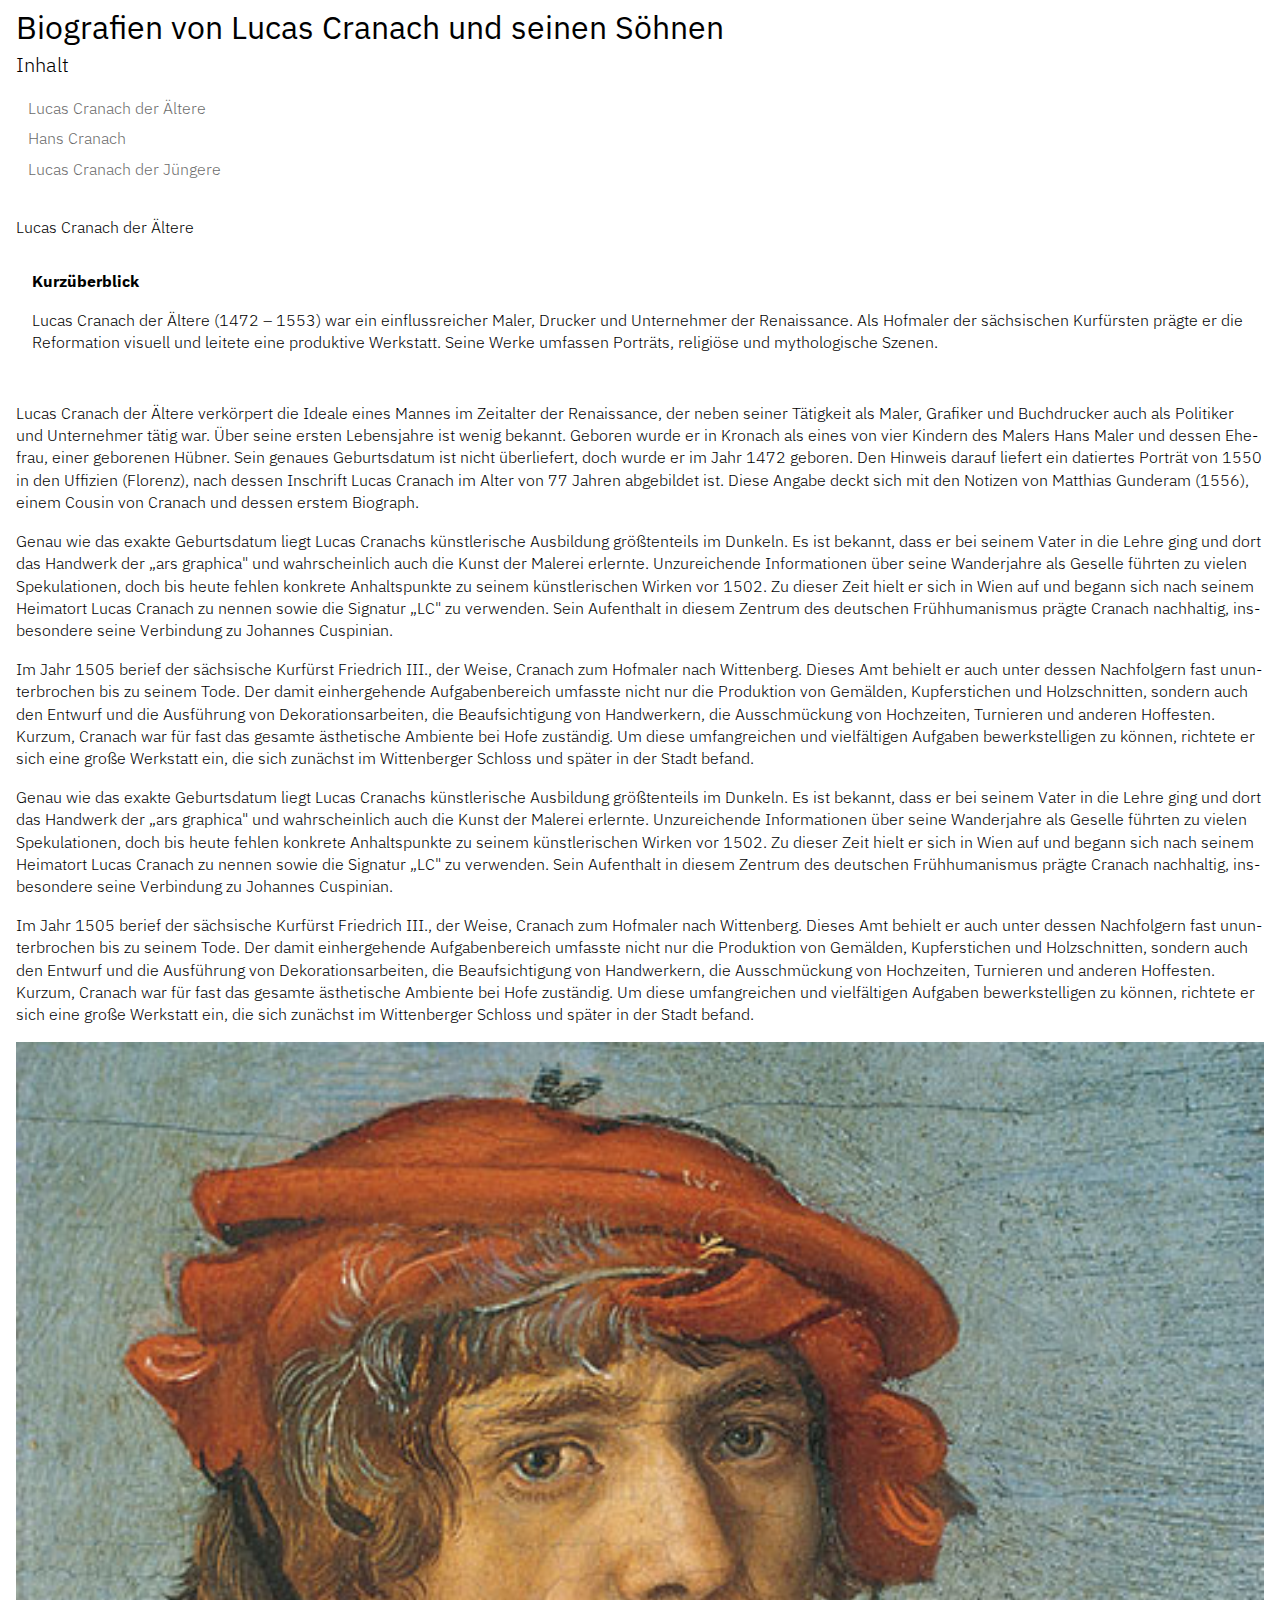
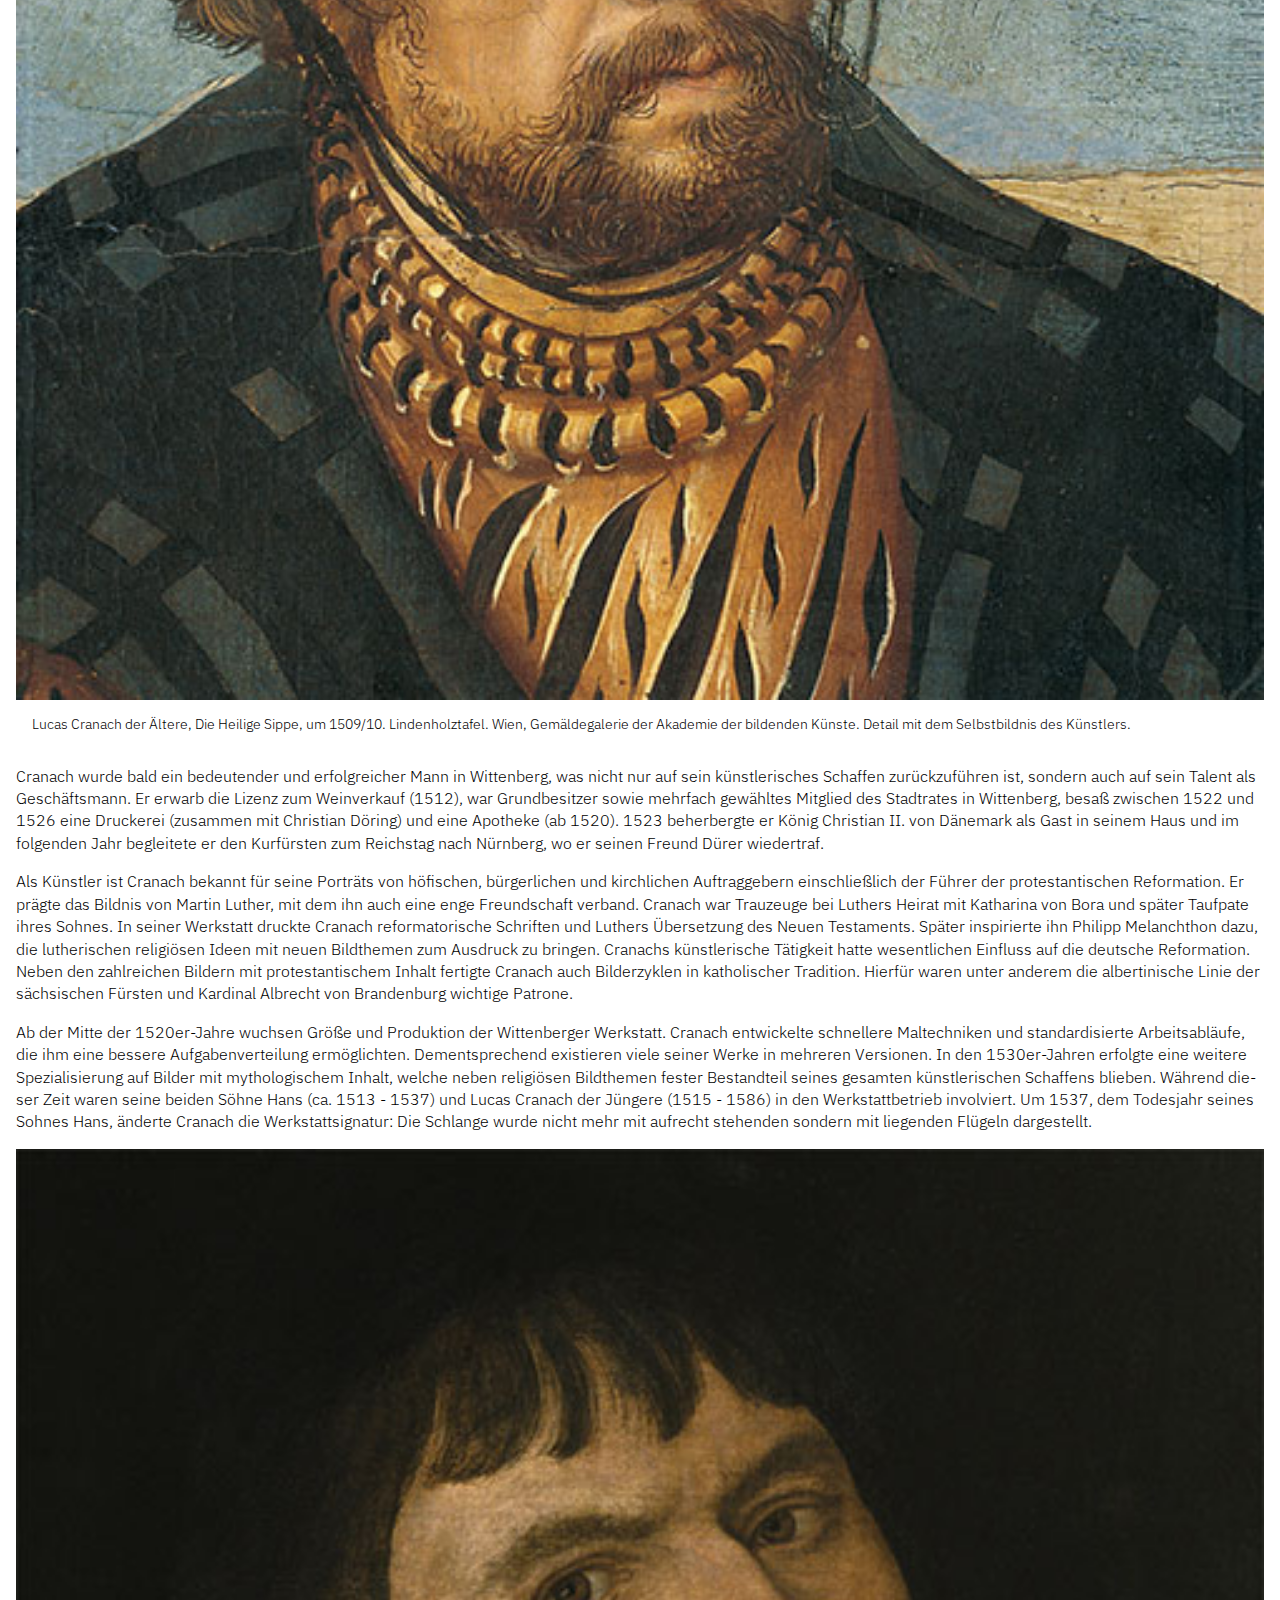
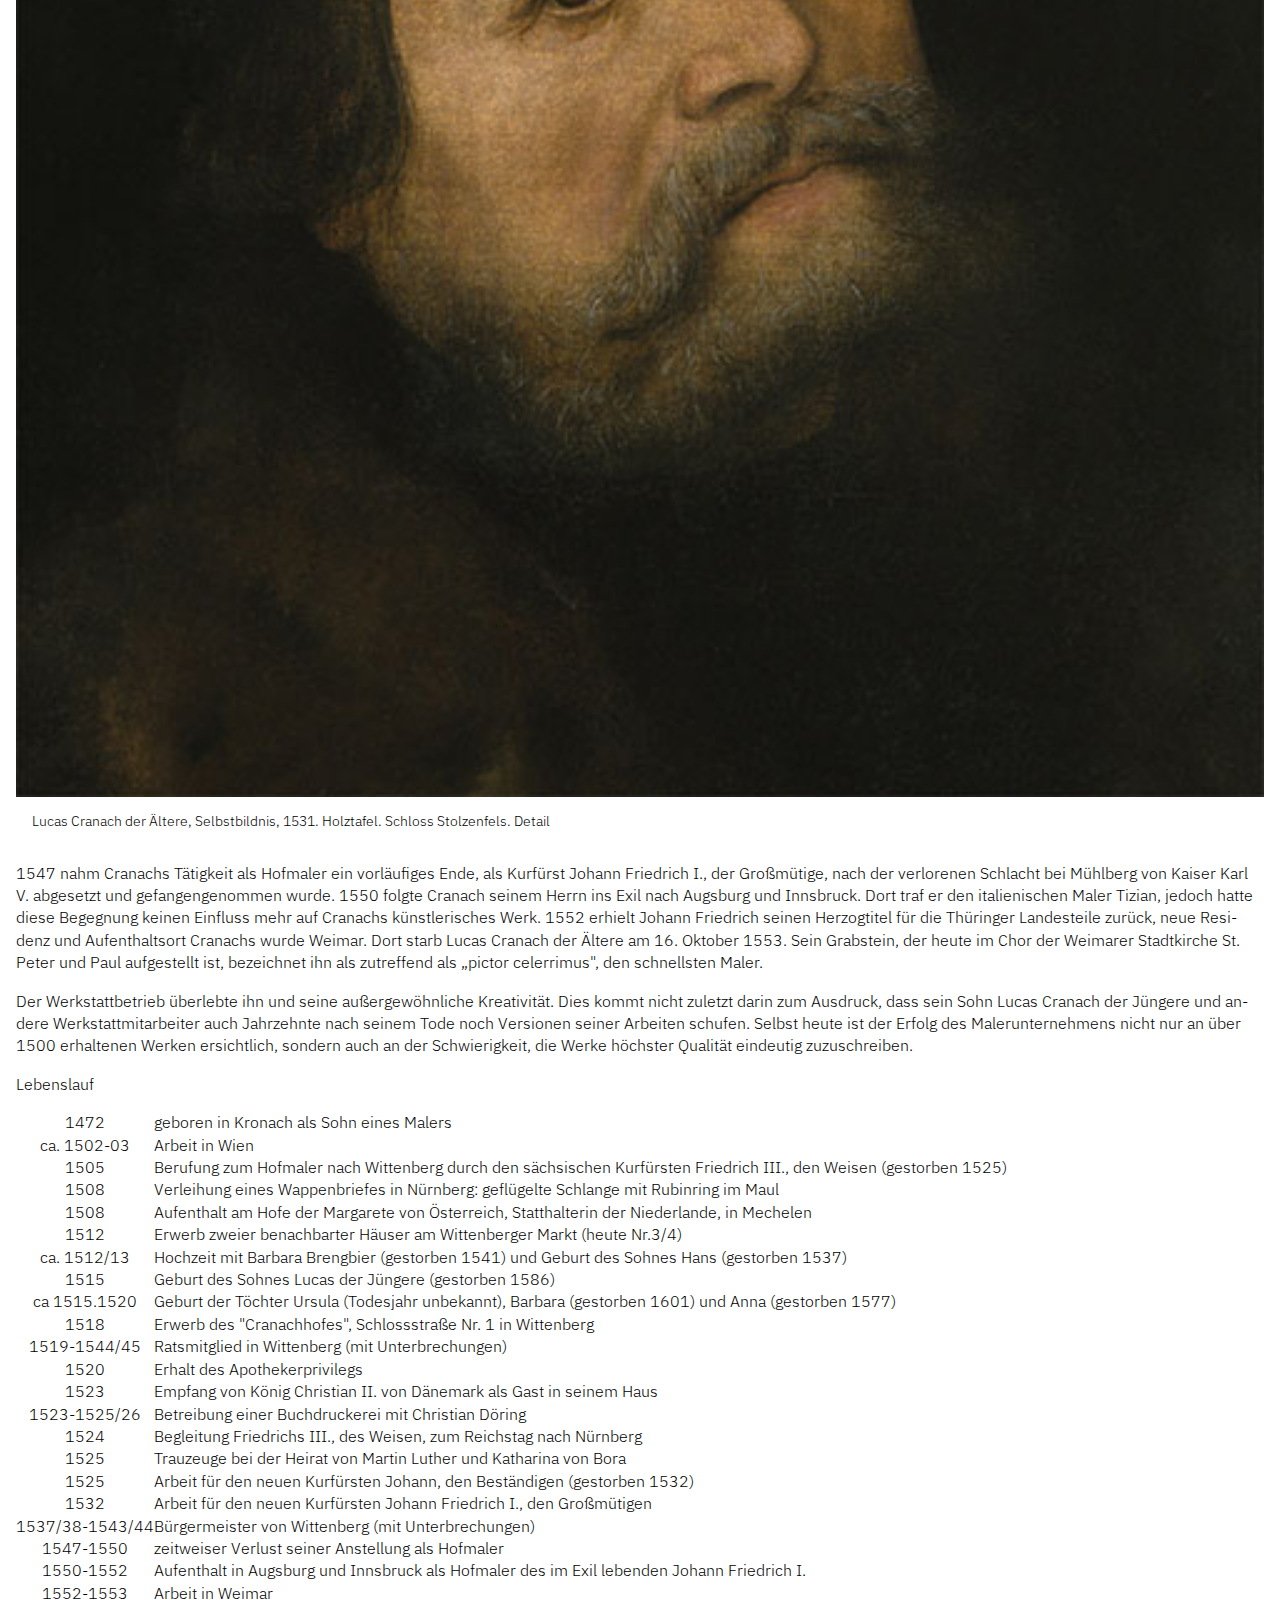
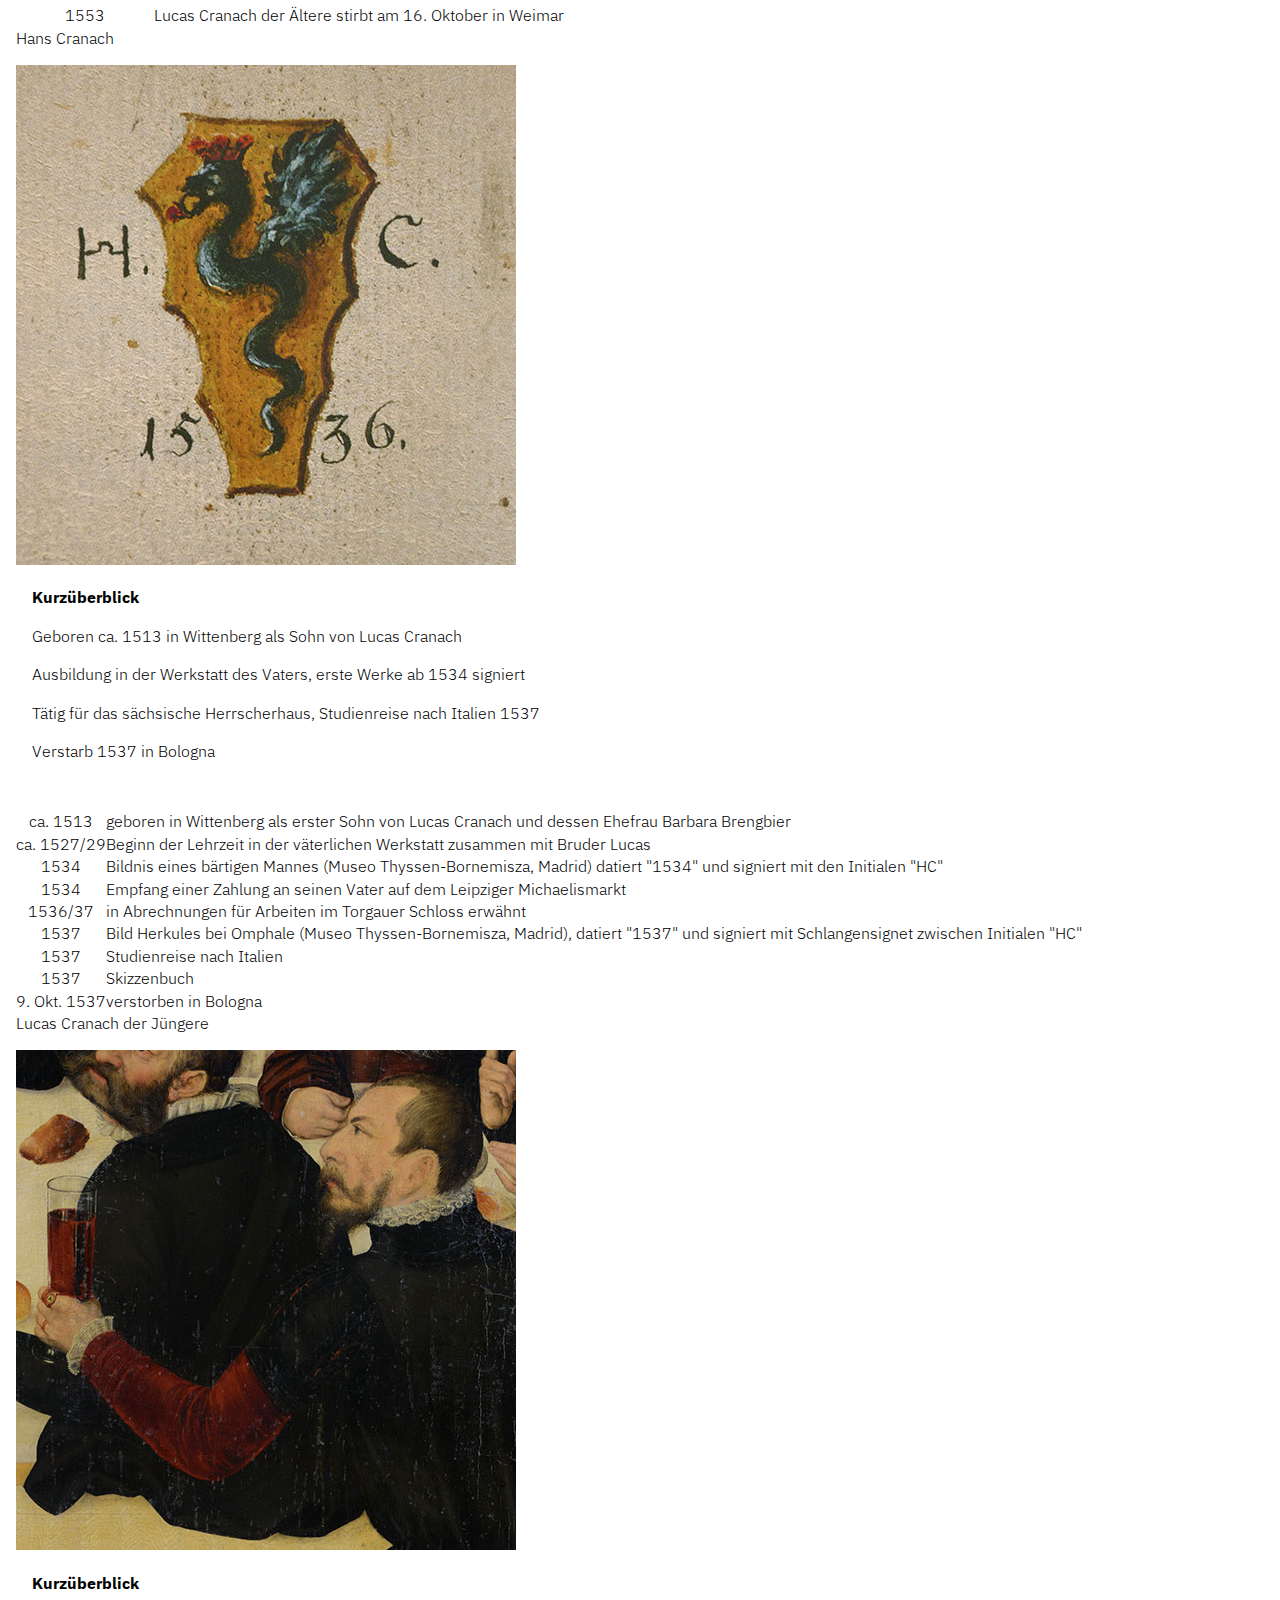
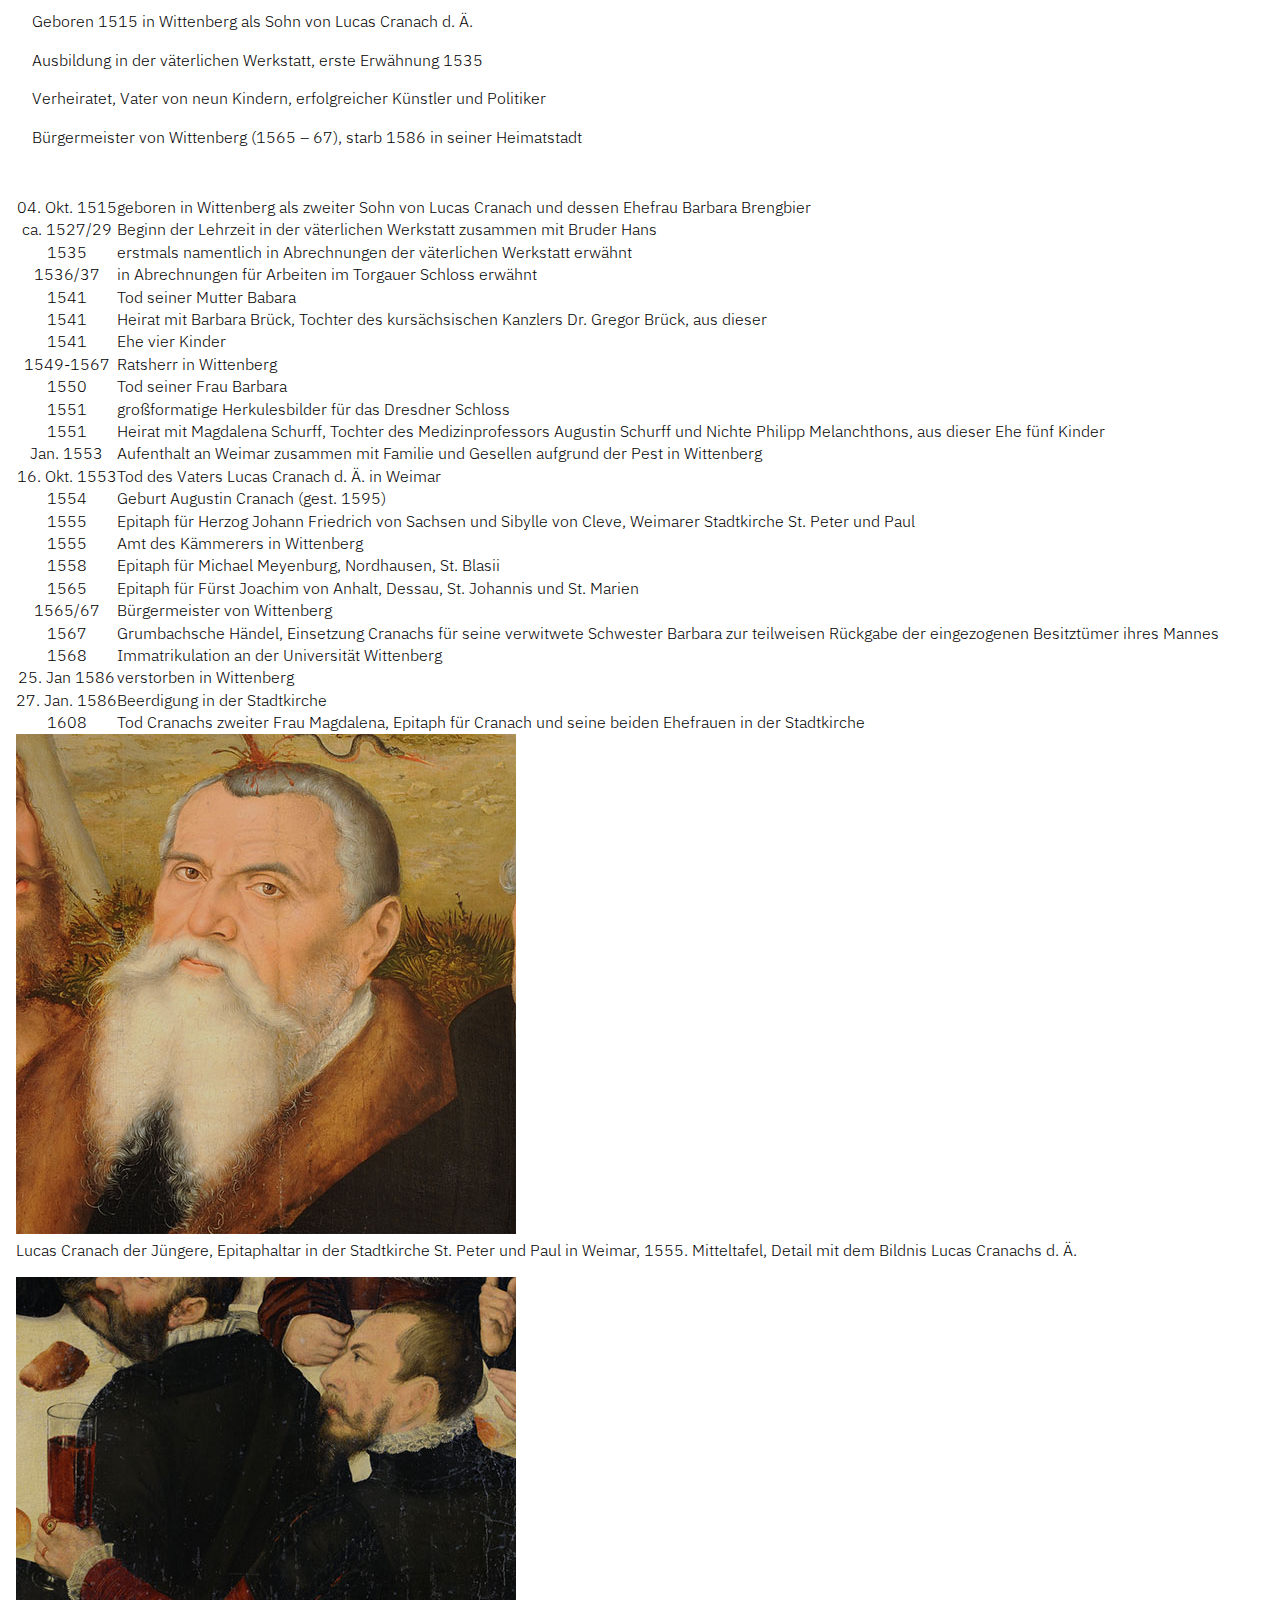
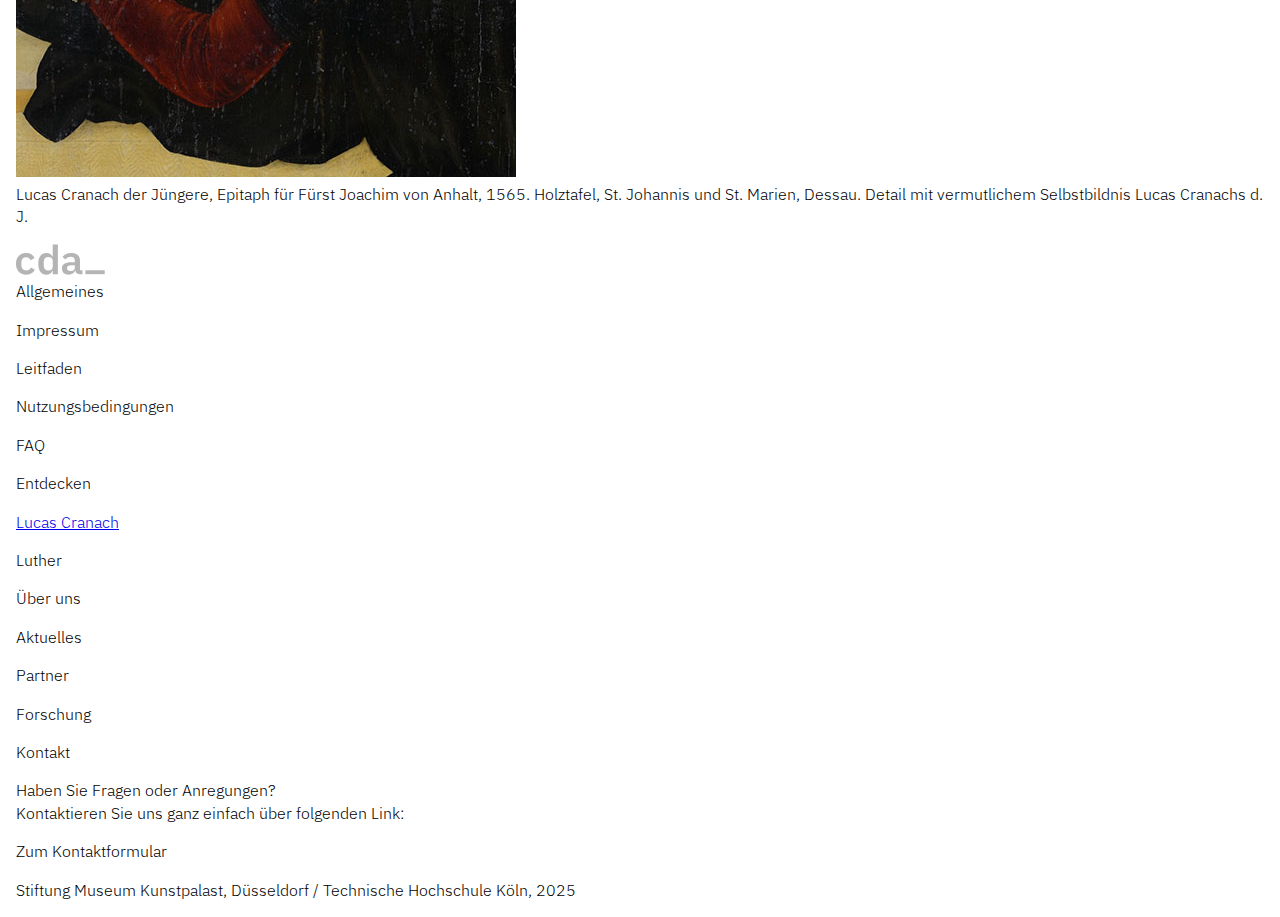
<file: persons/lucas-cranach.html>
<!DOCTYPE html>
<html lang="de">

<head>
    <meta charset="UTF-8">
    <meta name="viewport" content="width=device-width, initial-scale=1.0">
    <title>Lucas Cranach - Biografie</title>

    <link rel="stylesheet" href="/styles/reset.css">
    <link rel="stylesheet" href="/styles/fonts.css">
    <link rel="stylesheet" href="/styles/icons.css">
    <link rel="stylesheet" href="/styles/variables.css">
    <link rel="stylesheet" href="/styles/basic.css">
    <link rel="stylesheet" href="/styles/components.css">
    <link rel="stylesheet" href="/styles/header.css">
    <script src="/scripts/main.js" defer></script>

</head>

<body>
    <header class="header">
        <div class="header-container">
            <a class="header-logo" href="../index.html">
                <img src="../assets/images/cda-logo.svg" alt="Cranach Digital Archive Logo">
            </a>
            <div class="header-buttons">
                <button class="header-button" data-js-search-open>
                    <span class="icon">search</span>
                </button>
                <button class="header-button" data-js-main-menu-open>
                    <span data-js-main-menu-icon class="icon">menu</span>
                </button>
            </div>
        </div>
        <nav class="header-overlay header-nav" aria-label="Hauptnavigation" data-js-main-menu-target>
            <button class="header-button header-overlay-close-button" data-js-main-menu-close>
                <span class="icon">close</span>
            </button>
            <ul class="header-nav-list">
                <li>
                    Archiv
                    <ul class="header-nav-sublist">
                        <li>Alle Werke</li>
                        <li>Gemälde</li>
                        <li>Archivalien</li>
                        <li>Literatur</li>
                    </ul>
                </li>
                <li>
                    Personen
                    <ul class="header-nav-sublist">
                        <li><a href="lucas-cranach.html">Lucas Cranach</a></li>
                        <li class="red-text important-text">Martin Luther</li>
                        <li>Über uns</li>
                        <li>Partner</li>
                    </ul>
                </li>
                <li>Forschung</li>
                <li>Aktuelles</li>
            </ul>
        </nav>
    </header>

    <main data-js-page-navigation-content>
        <h1>Biografien von Lucas Cranach und seinen Söhnen</h1>

        <nav class="toc" aria-label="Inhaltsverzeichnis">
            <h2>Inhalt</h2>
            <ul data-js-page-navigation-menu>
            </ul>
        </nav>

        <section>
            <h2>Lucas Cranach der Ältere</h2>

            <div class="infobox">
                <h3>Kurzüberblick</h3>
                <p>Lucas Cranach der Ältere (1472 – 1553) war ein einflussreicher Maler, Drucker und Unternehmer der
                    Renaissance. Als Hofmaler der sächsischen Kurfürsten prägte er die Reformation visuell und
                    leitete
                    eine produktive Werkstatt. Seine Werke umfassen Porträts, religiöse und mythologische Szenen.
                </p>
            </div>

            <p>Lucas Cranach der Ältere verkörpert die Ideale eines Mannes im Zeitalter der Renaissance, der neben
                seiner Tätigkeit als Maler, Grafiker und Buchdrucker auch als Politiker und Unternehmer tätig war.
                Über seine ersten Lebensjahre ist wenig bekannt. Geboren wurde er in Kronach als eines von vier
                Kindern des Malers Hans Maler und dessen Ehefrau, einer geborenen Hübner. Sein genaues Geburtsdatum
                ist nicht überliefert, doch wurde er im Jahr 1472 geboren. Den Hinweis darauf liefert ein datiertes
                Porträt von 1550 in den Uffizien (Florenz), nach dessen Inschrift Lucas Cranach im Alter von 77
                Jahren abgebildet ist. Diese Angabe deckt sich mit den Notizen von Matthias Gunderam (1556), einem
                Cousin von Cranach und dessen erstem Biograph.</p>

            <p>Genau wie das exakte Geburtsdatum liegt Lucas Cranachs künstlerische Ausbildung größtenteils im
                Dunkeln. Es ist bekannt, dass er bei seinem Vater in die Lehre ging und dort das Handwerk der „ars
                graphica" und wahrscheinlich auch die Kunst der Malerei erlernte. Unzureichende Informationen über
                seine Wanderjahre als Geselle führten zu vielen Spekulationen, doch bis heute fehlen konkrete
                Anhaltspunkte zu seinem künstlerischen Wirken vor 1502. Zu dieser Zeit hielt er sich in Wien auf und
                begann sich nach seinem Heimatort Lucas Cranach zu nennen sowie die Signatur „LC" zu verwenden. Sein
                Aufenthalt in diesem Zentrum des deutschen Frühhumanismus prägte Cranach nachhaltig, insbesondere
                seine Verbindung zu Johannes Cuspinian.</p>

            <p>Im Jahr 1505 berief der sächsische Kurfürst Friedrich III., der Weise, Cranach zum Hofmaler nach
                Wittenberg. Dieses Amt behielt er auch unter dessen Nachfolgern fast ununterbrochen bis zu seinem
                Tode. Der damit einhergehende Aufgabenbereich umfasste nicht nur die Produktion von Gemälden,
                Kupferstichen und Holzschnitten, sondern auch den Entwurf und die Ausführung von
                Dekorationsarbeiten, die Beaufsichtigung von Handwerkern, die Ausschmückung von Hochzeiten,
                Turnieren und anderen Hoffesten. Kurzum, Cranach war für fast das gesamte ästhetische Ambiente bei
                Hofe zuständig. Um diese umfangreichen und vielfältigen Aufgaben bewerkstelligen zu können, richtete
                er sich eine große Werkstatt ein, die sich zunächst im Wittenberger Schloss und später in der Stadt
                befand.</p>

            <p>Genau wie das exakte Geburtsdatum liegt Lucas Cranachs künstlerische Ausbildung größtenteils im
                Dunkeln. Es ist bekannt, dass er bei seinem Vater in die Lehre ging und dort das Handwerk der „ars
                graphica" und wahrscheinlich auch die Kunst der Malerei erlernte. Unzureichende Informationen über
                seine Wanderjahre als Geselle führten zu vielen Spekulationen, doch bis heute fehlen konkrete
                Anhaltspunkte zu seinem künstlerischen Wirken vor 1502. Zu dieser Zeit hielt er sich in Wien auf und
                begann sich nach seinem Heimatort Lucas Cranach zu nennen sowie die Signatur „LC" zu verwenden. Sein
                Aufenthalt in diesem Zentrum des deutschen Frühhumanismus prägte Cranach nachhaltig, insbesondere
                seine Verbindung zu Johannes Cuspinian.</p>

            <p>Im Jahr 1505 berief der sächsische Kurfürst Friedrich III., der Weise, Cranach zum Hofmaler nach
                Wittenberg. Dieses Amt behielt er auch unter dessen Nachfolgern fast ununterbrochen bis zu seinem
                Tode. Der damit einhergehende Aufgabenbereich umfasste nicht nur die Produktion von Gemälden,
                Kupferstichen und Holzschnitten, sondern auch den Entwurf und die Ausführung von
                Dekorationsarbeiten, die Beaufsichtigung von Handwerkern, die Ausschmückung von Hochzeiten,
                Turnieren und anderen Hoffesten. Kurzum, Cranach war für fast das gesamte ästhetische Ambiente bei
                Hofe zuständig. Um diese umfangreichen und vielfältigen Aufgaben bewerkstelligen zu können, richtete
                er sich eine große Werkstatt ein, die sich zunächst im Wittenberger Schloss und später in der Stadt
                befand.</p>

            <figure class="image-with-caption">
                <img src="../assets/images/lucas-cranach-1.jpg" alt="Lucas Cranach der Ältere, Die Heilige Sippe">
                <figcaption>Lucas Cranach der Ältere, Die Heilige Sippe, um 1509/10. Lindenholztafel. Wien,
                    Gemäldegalerie der Akademie der bildenden Künste. Detail mit dem Selbstbildnis des Künstlers.
                </figcaption>
            </figure>

            <p>Cranach wurde bald ein bedeutender und erfolgreicher Mann in Wittenberg, was nicht nur auf sein
                künstlerisches Schaffen zurückzuführen ist, sondern auch auf sein Talent als Geschäftsmann. Er
                erwarb die Lizenz zum Weinverkauf (1512), war Grundbesitzer sowie mehrfach gewähltes Mitglied
                des
                Stadtrates in Wittenberg, besaß zwischen 1522 und 1526 eine Druckerei (zusammen mit Christian
                Döring) und eine Apotheke (ab 1520). 1523 beherbergte er König Christian II. von Dänemark als
                Gast
                in seinem Haus und im folgenden Jahr begleitete er den Kurfürsten zum Reichstag nach Nürnberg,
                wo er
                seinen Freund Dürer wiedertraf.</p>

            <p>Als Künstler ist Cranach bekannt für seine Porträts von höfischen, bürgerlichen und kirchlichen
                Auftraggebern einschließlich der Führer der
                protestantischen Reformation. Er prägte das Bildnis von
                Martin Luther, mit dem ihn auch eine enge Freundschaft verband. Cranach war Trauzeuge bei
                Luthers
                Heirat mit Katharina von Bora und später Taufpate ihres Sohnes. In seiner Werkstatt druckte
                Cranach
                reformatorische Schriften und Luthers Übersetzung des Neuen Testaments. Später inspirierte ihn
                Philipp Melanchthon dazu, die lutherischen religiösen Ideen mit neuen Bildthemen zum Ausdruck zu
                bringen. Cranachs künstlerische Tätigkeit hatte wesentlichen Einfluss auf die deutsche
                Reformation.
                Neben den zahlreichen Bildern mit protestantischem Inhalt fertigte Cranach auch Bilderzyklen in
                katholischer Tradition. Hierfür waren unter anderem die albertinische Linie der sächsischen
                Fürsten
                und Kardinal Albrecht von Brandenburg wichtige Patrone.</p>

            <p>Ab der Mitte der 1520er-Jahre wuchsen Größe und Produktion der Wittenberger Werkstatt. Cranach
                entwickelte schnellere Maltechniken und standardisierte Arbeitsabläufe, die ihm eine bessere
                Aufgabenverteilung ermöglichten. Dementsprechend existieren viele seiner Werke in mehreren
                Versionen. In den 1530er-Jahren erfolgte eine weitere Spezialisierung auf Bilder mit
                mythologischem
                Inhalt, welche neben religiösen Bildthemen fester Bestandteil seines gesamten künstlerischen
                Schaffens blieben. Während dieser Zeit waren seine beiden Söhne Hans (ca. 1513 - 1537) und Lucas
                Cranach der Jüngere (1515 - 1586) in den Werkstattbetrieb involviert. Um 1537, dem Todesjahr
                seines
                Sohnes Hans, änderte Cranach die Werkstattsignatur: Die Schlange wurde nicht mehr mit aufrecht
                stehenden sondern mit liegenden Flügeln dargestellt.</p>

            <figure class="image-with-caption">
                <img src="../assets/images/lucas-cranach-2.jpg" alt="Lucas Cranach der Ältere, Selbstbildnis">
                <figcaption>Lucas Cranach der Ältere, Selbstbildnis, 1531. Holztafel. Schloss Stolzenfels.
                    Detail
                </figcaption>
            </figure>

            <p>1547 nahm Cranachs Tätigkeit als Hofmaler ein vorläufiges Ende, als Kurfürst Johann Friedrich I.,
                der
                Großmütige, nach der verlorenen Schlacht bei Mühlberg von Kaiser Karl V. abgesetzt und
                gefangengenommen wurde. 1550 folgte Cranach seinem Herrn ins Exil nach Augsburg und Innsbruck.
                Dort
                traf er den italienischen Maler Tizian, jedoch hatte diese Begegnung keinen Einfluss mehr auf
                Cranachs künstlerisches Werk. 1552 erhielt Johann Friedrich seinen Herzogtitel für die Thüringer
                Landesteile zurück, neue Residenz und Aufenthaltsort Cranachs wurde Weimar. Dort starb Lucas
                Cranach
                der Ältere am 16. Oktober 1553. Sein Grabstein, der heute im Chor der Weimarer Stadtkirche St.
                Peter
                und Paul aufgestellt ist, bezeichnet ihn als zutreffend als „pictor celerrimus", den schnellsten
                Maler.</p>

            <p>Der Werkstattbetrieb überlebte ihn und seine außergewöhnliche Kreativität. Dies kommt nicht
                zuletzt
                darin zum Ausdruck, dass sein Sohn Lucas Cranach der Jüngere und andere Werkstattmitarbeiter
                auch
                Jahrzehnte nach seinem Tode noch Versionen seiner Arbeiten schufen. Selbst heute ist der Erfolg
                des
                Malerunternehmens nicht nur an über 1500 erhaltenen Werken ersichtlich, sondern auch an der
                Schwierigkeit, die Werke höchster Qualität eindeutig zuzuschreiben.</p>


            <aside>
                <h3>Lebenslauf</h3>
                <table>
                    <tbody>
                        <tr>
                            <th>1472</th>
                            <td>geboren in Kronach als Sohn eines Malers</td>
                        </tr>
                        <tr>
                            <th>ca. 1502-03</th>
                            <td>Arbeit in Wien</td>
                        </tr>
                        <tr>
                            <th>1505</th>
                            <td>Berufung zum Hofmaler nach Wittenberg durch den sächsischen Kurfürsten Friedrich III.,
                                den Weisen
                                (gestorben 1525)</td>
                        </tr>
                        <tr>
                            <th>1508</th>
                            <td>Verleihung eines Wappenbriefes in Nürnberg: geflügelte Schlange mit Rubinring im Maul
                            </td>
                        </tr>
                        <tr>
                            <th>1508</th>
                            <td>Aufenthalt am Hofe der Margarete von Österreich, Statthalterin der Niederlande, in
                                Mechelen</td>
                        </tr>
                        <tr>
                            <th>1512</th>
                            <td>Erwerb zweier benachbarter Häuser am Wittenberger Markt (heute Nr.3/4)</td>
                        </tr>
                        <tr>
                            <th>ca. 1512/13</th>
                            <td>Hochzeit mit Barbara Brengbier (gestorben 1541) und Geburt des Sohnes Hans (gestorben
                                1537)</td>
                        </tr>
                        <tr>
                            <th>1515</th>
                            <td>Geburt des Sohnes Lucas der Jüngere (gestorben 1586)</td>
                        </tr>
                        <tr>
                            <th>ca 1515.1520</th>
                            <td>Geburt der Töchter Ursula (Todesjahr unbekannt), Barbara (gestorben 1601) und Anna
                                (gestorben 1577)
                            </td>
                        </tr>
                        <tr>
                            <th>1518</th>
                            <td>Erwerb des "Cranachhofes", Schlossstraße Nr. 1 in Wittenberg</td>
                        </tr>
                        <tr>
                            <th>1519-1544/45</th>
                            <td>Ratsmitglied in Wittenberg (mit Unterbrechungen)</td>
                        </tr>
                        <tr>
                            <th>1520</th>
                            <td>Erhalt des Apothekerprivilegs</td>
                        </tr>
                        <tr>
                            <th>1523</th>
                            <td>Empfang von König Christian II. von Dänemark als Gast in seinem Haus</td>
                        </tr>
                        <tr>
                            <th>1523-1525/26</th>
                            <td>Betreibung einer Buchdruckerei mit Christian Döring</td>
                        </tr>
                        <tr>
                            <th>1524</th>
                            <td>Begleitung Friedrichs III., des Weisen, zum Reichstag nach Nürnberg</td>
                        </tr>
                        <tr>
                            <th>1525</th>
                            <td>Trauzeuge bei der Heirat von Martin Luther und Katharina von Bora</td>
                        </tr>
                        <tr>
                            <th>1525</th>
                            <td>Arbeit für den neuen Kurfürsten Johann, den Beständigen (gestorben 1532)</td>
                        </tr>
                        <tr>
                            <th>1532</th>
                            <td>Arbeit für den neuen Kurfürsten Johann Friedrich I., den Großmütigen</td>
                        </tr>
                        <tr>
                            <th>1537/38-1543/44</th>
                            <td>Bürgermeister von Wittenberg (mit Unterbrechungen)</td>
                        </tr>
                        <tr>
                            <th>1547-1550</th>
                            <td>zeitweiser Verlust seiner Anstellung als Hofmaler</td>
                        </tr>
                        <tr>
                            <th>1550-1552</th>
                            <td>Aufenthalt in Augsburg und Innsbruck als Hofmaler des im Exil lebenden Johann Friedrich
                                I.</td>
                        </tr>
                        <tr>
                            <th>1552-1553</th>
                            <td>Arbeit in Weimar</td>
                        </tr>
                        <tr>
                            <th>1553</th>
                            <td>Lucas Cranach der Ältere stirbt am 16. Oktober in Weimar</td>
                        </tr>
                    </tbody>
                </table>
            </aside>
        </section>

        <section>
            <h2>Hans Cranach</h2>

            <figure>
                <img src="../assets/images/hans-cranach.jpg" alt="Hans Cranach">

                <figcaption class="infobox">
                    <h3>Kurzüberblick</h3>

                    <ul>
                        <li>Geboren ca. 1513 in Wittenberg als Sohn von Lucas Cranach</li>
                        <li>Ausbildung in der Werkstatt des Vaters, erste Werke ab 1534 signiert</li>
                        <li>Tätig für das sächsische Herrscherhaus, Studienreise nach Italien 1537</li>
                        <li>Verstarb 1537 in Bologna</li>
                    </ul>
                </figcaption>
            </figure>

            <aside>
                <table>
                    <tbody>
                        <tr>
                            <th>ca. 1513</th>
                            <td>geboren in Wittenberg als erster Sohn von Lucas Cranach und dessen Ehefrau Barbara
                                Brengbier</td>
                        </tr>
                        <tr>
                            <th>ca. 1527/29</th>
                            <td>Beginn der Lehrzeit in der väterlichen Werkstatt zusammen mit Bruder Lucas</td>
                        </tr>
                        <tr>
                            <th>1534</th>
                            <td>Bildnis eines bärtigen Mannes (Museo Thyssen-Bornemisza, Madrid) datiert "1534" und
                                signiert mit den
                                Initialen "HC"</td>
                        </tr>
                        <tr>
                            <th>1534</th>
                            <td>Empfang einer Zahlung an seinen Vater auf dem Leipziger Michaelismarkt</td>
                        </tr>
                        <tr>
                            <th>1536/37</th>
                            <td>in Abrechnungen für Arbeiten im Torgauer Schloss erwähnt</td>
                        </tr>
                        <tr>
                            <th>1537</th>
                            <td>Bild Herkules bei Omphale (Museo Thyssen-Bornemisza, Madrid), datiert "1537" und
                                signiert mit
                                Schlangensignet zwischen Initialen "HC"</td>
                        </tr>
                        <tr>
                            <th>1537</th>
                            <td>Studienreise nach Italien</td>
                        </tr>
                        <tr>
                            <th>1537</th>
                            <td>Skizzenbuch</td>
                        </tr>
                        <tr>
                            <th>9. Okt. 1537</th>
                            <td>verstorben in Bologna</td>
                        </tr>
                    </tbody>
                </table>
            </aside>
        </section>

        <section>
            <h2>Lucas Cranach der Jüngere</h2>

            <figure>
                <img src="../assets/images/lucas-cranach-der-juengere.jpg" alt="Lucas Cranach der Jüngere">

                <figcaption class="infobox">
                    <h3>Kurzüberblick</h3>
                    <ul>
                        <li>Geboren 1515 in Wittenberg als Sohn von Lucas Cranach d. Ä.</li>
                        <li>Ausbildung in der väterlichen Werkstatt, erste Erwähnung 1535</li>
                        <li>Verheiratet, Vater von neun Kindern, erfolgreicher Künstler und Politiker</li>
                        <li>Bürgermeister von Wittenberg (1565 – 67), starb 1586 in seiner Heimatstadt</li>
                    </ul>
                </figcaption>
            </figure>

            <aside>
                <table>
                    <tbody>
                        <tr>
                            <th>04. Okt. 1515</th>
                            <td>geboren in Wittenberg als zweiter Sohn von Lucas Cranach und dessen Ehefrau Barbara
                                Brengbier</td>
                        </tr>
                        <tr>
                            <th>ca. 1527/29</th>
                            <td>Beginn der Lehrzeit in der väterlichen Werkstatt zusammen mit Bruder Hans</td>
                        </tr>
                        <tr>
                            <th>1535</th>
                            <td>erstmals namentlich in Abrechnungen der väterlichen Werkstatt erwähnt</td>
                        </tr>
                        <tr>
                            <th>1536/37</th>
                            <td>in Abrechnungen für Arbeiten im Torgauer Schloss erwähnt</td>
                        </tr>
                        <tr>
                            <th>1541</th>
                            <td>Tod seiner Mutter Babara</td>
                        </tr>
                        <tr>
                            <th>1541</th>
                            <td>Heirat mit Barbara Brück, Tochter des kursächsischen Kanzlers Dr. Gregor Brück, aus
                                dieser</td>
                        </tr>
                        <tr>
                            <th>1541</th>
                            <td>Ehe vier Kinder</td>
                        </tr>
                        <tr>
                            <th>1549-1567</th>
                            <td>Ratsherr in Wittenberg</td>
                        </tr>
                        <tr>
                            <th>1550</th>
                            <td>Tod seiner Frau Barbara</td>
                        </tr>
                        <tr>
                            <th>1551</th>
                            <td>großformatige Herkulesbilder für das Dresdner Schloss</td>
                        </tr>
                        <tr>
                            <th>1551</th>
                            <td>Heirat mit Magdalena Schurff, Tochter des Medizinprofessors Augustin Schurff und Nichte
                                Philipp
                                Melanchthons, aus dieser Ehe fünf Kinder</td>
                        </tr>
                        <tr>
                            <th>Jan. 1553</th>
                            <td>Aufenthalt an Weimar zusammen mit Familie und Gesellen aufgrund der Pest in Wittenberg
                            </td>
                        </tr>
                        <tr>
                            <th>16. Okt. 1553</th>
                            <td>Tod des Vaters Lucas Cranach d. Ä. in Weimar</td>
                        </tr>
                        <tr>
                            <th>1554</th>
                            <td>Geburt Augustin Cranach (gest. 1595)</td>
                        </tr>
                        <tr>
                            <th>1555</th>
                            <td>Epitaph für Herzog Johann Friedrich von Sachsen und Sibylle von Cleve, Weimarer
                                Stadtkirche St. Peter
                                und Paul</td>
                        </tr>
                        <tr>
                            <th>1555</th>
                            <td>Amt des Kämmerers in Wittenberg</td>
                        </tr>
                        <tr>
                            <th>1558</th>
                            <td>Epitaph für Michael Meyenburg, Nordhausen, St. Blasii</td>
                        </tr>
                        <tr>
                            <th>1565</th>
                            <td>Epitaph für Fürst Joachim von Anhalt, Dessau, St. Johannis und St. Marien</td>
                        </tr>
                        <tr>
                            <th>1565/67</th>
                            <td>Bürgermeister von Wittenberg</td>
                        </tr>
                        <tr>
                            <th>1567</th>
                            <td>Grumbachsche Händel, Einsetzung Cranachs für seine verwitwete Schwester Barbara zur
                                teilweisen
                                Rückgabe der eingezogenen Besitztümer ihres Mannes</td>
                        </tr>
                        <tr>
                            <th>1568</th>
                            <td>Immatrikulation an der Universität Wittenberg</td>
                        </tr>
                        <tr>
                            <th>25. Jan 1586</th>
                            <td>verstorben in Wittenberg</td>
                        </tr>
                        <tr>
                            <th>27. Jan. 1586</th>
                            <td>Beerdigung in der Stadtkirche</td>
                        </tr>
                        <tr>
                            <th>1608</th>
                            <td>Tod Cranachs zweiter Frau Magdalena, Epitaph für Cranach und seine beiden Ehefrauen in
                                der Stadtkirche
                            </td>
                        </tr>
                    </tbody>
                </table>

                <figure>
                    <img src="../assets/images/lucas-cranach-3.jpg" alt="Lucas Cranach der Jüngere, Epitaphaltar">
                    <figcaption>Lucas Cranach der Jüngere, Epitaphaltar in der Stadtkirche St. Peter und Paul in Weimar,
                        1555. Mitteltafel, Detail mit dem Bildnis Lucas Cranachs d. Ä.</figcaption>
                </figure>

                <figure>
                    <img src="../assets/images/lucas-cranach-der-juengere.jpg" alt="Lucas Cranach der Jüngere, Epitaph">
                    <figcaption>Lucas Cranach der Jüngere, Epitaph für Fürst Joachim von Anhalt, 1565. Holztafel, St.
                        Johannis und St. Marien, Dessau. Detail mit vermutlichem Selbstbildnis Lucas Cranachs d. J.
                    </figcaption>
                </figure>
            </aside>
        </section>
    </main>

    <footer>
        <a href="../index.html">
            <img src="../assets/images/cda-logo.svg" alt="Cranach Digital Archive Logo">
        </a>

        <h3>Allgemeines</h3>
        <ul>
            <li>Impressum</li>
            <li>Leitfaden</li>
            <li>Nutzungsbedingungen</li>
            <li>FAQ</li>
        </ul>

        <h3>Entdecken</h3>
        <ul>
            <li><a href="lucas-cranach.html">Lucas Cranach</a></li>
            <li>Luther</li>
            <li>Über uns</li>
            <li>Aktuelles</li>
            <li>Partner</li>
            <li>Forschung</li>
        </ul>

        <h3>Kontakt</h3>
        <p>Haben Sie Fragen oder Anregungen?<br>
            Kontaktieren Sie uns ganz einfach über folgenden Link:</p>
        <p>Zum Kontaktformular</p>

        <small>Stiftung Museum Kunstpalast, Düsseldorf / Technische Hochschule Köln, 2025</small>
    </footer>

</body>

</html>
</file>
<file: styles/fonts.css>
@font-face {
  font-family: ibm-plex-sans;
  src:url("/fonts/IBM_Plex_Sans/IBMPlexSans-VariableFont_wdth\,wght.ttf") format("truetype");
  font-style: normal;
}

@font-face {
  font-display: swap;
  font-family: material-icons;
  font-style: normal;
  font-weight: 400;

  src: local('Material Icons'),
    local('MaterialIcons-Regular'),
    url('/fonts/MaterialIcons/MaterialIcons-Regular.woff2') format('woff2'),
    url('/fonts/MaterialIcons/MaterialIcons-Regular.woff') format('woff'),
    url('/fonts/MaterialIcons/MaterialIcons-Regular.ttf') format('truetype');
}
</file>
<file: styles/icons.css>
.icon {
  display: inline-block;
  width: auto;
  height: auto;
  margin-right: var(--size-xxs);
  direction: ltr;
  font-family: material-icons;
  font-feature-settings: 'liga';
  -webkit-font-smoothing: antialiased;
  -moz-osx-font-smoothing: grayscale;
  font-style: normal;
  font-weight: normal;
  letter-spacing: normal;
  line-height: inherit;
  text-rendering: optimizelegibility;
  text-transform: none;
  vertical-align: middle;
  white-space: nowrap;
  word-wrap: normal;

  &.red {
    color: red;
  }

  &.md-dark {
    color: var(--dark);
  }

  &.md-light {
    color: var(--light);
  }
}

.icon-s {
  font-size: var(--size-s);
  line-height: var(--size-s);
}

.icon-m {
  font-size: var(--size-m);
  line-height: var(--size-m);
}

.icon-l {
  font-size: var(--size-l);
  line-height: var(--size-l);
}

.icon-xl {
  font-size: var(--size-xl);
  line-height: var(--size-xl);
}

.icon::before {
  content: attr(data-icon);
}


.icon-inline {
  margin-right: 0.4em;
  font-size: var(--size-m);
}
</file>
<file: styles/variables.css>
/**
 * Design Tokens für die Cranach-Biographie-Website
 * Basierend auf Figma Design: "FD - SoSe 2025 (Copy)"
 * Erstellt am 12. Juni 2025
 */

:root {
  /* Typografie */
  --font-family-primary: 'IBM Plex Sans', sans-serif;
  --font-family-secondary: 'IBM Plex Serif', serif;
  
  /* Schriftgrößen - Basierend auf dem extrahierten Wert body/font/size/m: 16 */
  --font-size-xs: 0.75rem;   /* 12px */
  --font-size-s: 0.875rem;   /* 14px */
  --font-size-m: 1rem;       /* 16px - Basis */
  --font-size-l: 1.125rem;   /* 18px */
  --font-size-xl: 1.25rem;   /* 20px */
  --font-size-2xl: 1.5rem;   /* 24px */
  --font-size-3xl: 1.875rem; /* 30px */
  --font-size-4xl: 2.25rem;  /* 36px */
  --font-size-5xl: 3rem;     /* 48px */
  
  /* Schriftstärken - basierend auf den extrahierten Werten */
  --font-weight-regular: 400;
  --font-weight-medium: 500;
  --font-weight-bold: 700; /* Extrahiert als "bold" */
  
  /* Zeilenabstand - basierend auf extrahiertem Wert von ca. 1.3 für body/m/bold */
  --line-height-tight: 1.2;
  --line-height-normal: 1.3;
  --line-height-relaxed: 1.5;
  --line-height-loose: 1.8;
  
  /* Farben - inspiriert vom Renaissance-Stil und Cranachs Werken */
  --color-primary: #8B0000;     /* Dunkelrot - charakteristisch für Renaissance */
  --color-secondary: #D4AF37;   /* Gold - häufig in historischen Gemälden */
  --color-text-primary: #333333;
  --color-text-secondary: #666666;
  --color-background: #F5F5F5;
  --color-background-alt: #FFFFFF;
  --color-border: #E0E0E0;
  --color-accent: #2C4770;      /* Tiefblau - oft in Cranachs Werken */
  
  /* Abstände */
  --spacing-3xs: 0.125rem; /* 2px */
  --spacing-2xs: 0.25rem;  /* 4px */
  --spacing-xs: 0.5rem;    /* 8px */
  --spacing-s: 0.75rem;    /* 12px */
  --spacing-m: 1rem;       /* 16px */
  --spacing-l: 1.5rem;     /* 24px */
  --spacing-xl: 2rem;      /* 32px */
  --spacing-2xl: 3rem;     /* 48px */
  --spacing-3xl: 4rem;     /* 64px */
  
  /* Border Radius */
  --border-radius-s: 0.125rem; /* 2px */
  --border-radius-m: 0.25rem;  /* 4px */
  --border-radius-l: 0.5rem;   /* 8px */
  
  /* Schatten */
  --shadow-s: 0 1px 3px rgba(0, 0, 0, 0.1);
  --shadow-m: 0 4px 6px rgba(0, 0, 0, 0.1);
  --shadow-l: 0 10px 15px rgba(0, 0, 0, 0.1);
  
  /* Übergänge */
  --transition-fast: 150ms;
  --transition-normal: 300ms;
  --transition-slow: 500ms;
  
  /* Container-Breiten */
  --container-s: 640px;
  --container-m: 768px;
  --container-l: 1024px;
  --container-xl: 1280px;
}
</file>
<file: styles/basic.css>
html {
  scroll-behavior: smooth;
}


body {
  font-family: ibm-plex-sans, sans-serif;
  padding: 1rem;
  color: #000;
  background-color: #fff;
  line-height: 140%;
  font-weight: 300;

  scroll-behavior: smooth;
}

header{
  display: none;
}

h1 {
  font-size: 2rem;
  font-weight: 400;
}

p,
h1,
h2,
h3,
h4,
dd,
li,
figure{
   margin-bottom: 1rem;
}

p, dd, li, figcaption, td {
    hyphens: auto;
}
</file>
<file: styles/components.css>
/* Infobox
############################################################################# */

.infobox {
  background-color: var(--color-background-200);
  border-left: solid var(--border-width-l) var(--color-primary-default);
  /* Gold border */
  padding: var(--spacing-m);
  margin-bottom: var(--spacing-m);

  h3:first-child {
    font-weight: bold;
  }
}

/* Image with Caption
############################################################################# */

.image-with-caption {

  img {
    width: 100%;
    display: block;
  }

  figcaption {
    background-color: var(--color-background-200);
    padding: var(--spacing-m);
    font-size: var(--font-size-s);
    line-height: var(--line-height-tight);
  }
}

/* TOC
############################################################################# */

.toc {

  h2 {
    font-size: var(--font-size-xl);

  }

  ul {
    margin-top: var(--spacing-m);
    margin-bottom: var(--spacing-xl);

    li {
      padding: var(--spacing-2xs);

      margin: 0;
      border-left: var(--border-width-m) solid var(--color-primary-300);
      padding-left: var(--spacing-s);

      a {
        color: var(--color-text-default);
        text-decoration: none;
        opacity: 0.6;

      }

      &:hover {
        border-left-color: var(--color-primary-default);

        a {
          opacity: 1;
        }
      }
    }
  }
}

/* Buttons
  ############################################################################# */

.button {
  background-color: var(--color-primary-default);
  padding: 0 var(--spacing-xs);
  border: none;
  color: #fff;
  font-size: var(--font-size-l);
  height: 38px;

  &:active {
    background-color: var(--color-primary-400);
  }
}
</file>
<file: styles/header.css>
body:has(.header-overlay.is-active) {
  overflow: hidden;
}

.header {
  .header-container {
    display: flex;
    justify-content: space-between;
  }

  .header-logo {
    width: 80px;
  }

  .header-buttons {
    display: flex;
    gap: var(--spacing-m);
  }

  .header-button {
    background: none;
    border: none;
    color: var(--color-primary-default);
    font-size: var(--font-size-2xl);
    padding: 0;
  }

  .header-overlay {
    display: none;
    align-items: center;
    justify-content: center;
    top: 0;
    left: 0;
    right: 0;
    bottom: 0;
    position: fixed;
    z-index: 1000;
    background-color: var(--color-background-default);

    &.is-active {
      display: flex;
      overflow: scroll;
    }
  }

  .header-search-input {
    border: none;
    border-bottom: var(--border-width-s) solid var(--color-text-default);
    font-size: var(--font-size-l);
    height: 34px;
    margin-right: var(--spacing-xs);
    &:focus {
      outline: none;
    }
  }

  .header-overlay-close-button {
    margin-right: var(--spacing-m);
    margin-top: var(--spacing-m);
    position: absolute;
    right: 0;
    top: 0;
  }

  .header-nav {
    font-size: var(--font-size-l);
    font-weight: var(--font-weight-regular);
    text-align: center;

    .header-nav-sublist {
      border-bottom: var(--border-width-m) solid var(--color-primary-default);
      font-weight: var(--font-weight-light);
      padding-bottom: var(--spacing-l);
    }

    li {
      margin-bottom: 0;
      margin-top: var(--spacing-l);
    }

    .header-nav-list > li:first-child {
      margin-top: 0;
    }

    a {
      color: var(--color-text-default);
      text-decoration: none;
    }
  }
}
</file>
